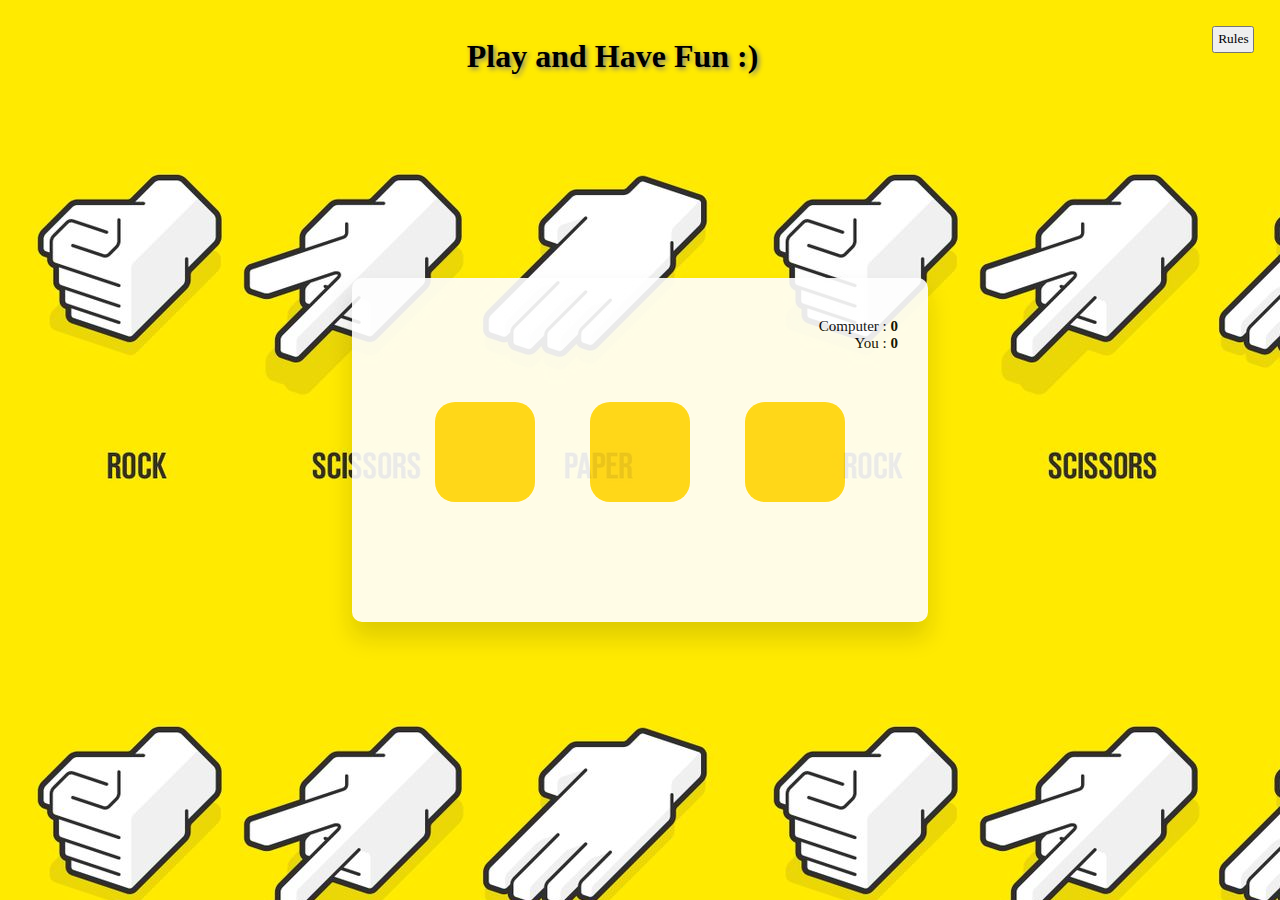
<file: index.html>
<!DOCTYPE html>
<html lang="en">
<head>
    <meta charset="UTF-8">
    <meta name="viewport" content="width=device-width, initial-scale=1.0">
    <title>Rock Paper Scissor Game</title>
    <!--Fontawesome-->
    
    <link rel="stylesheet" href="https://cdnjs.cloudflare.com/ajax/libs/font-awesome/5.5.0/css/all.min.css" integrity="sha512-QfDd74mlg8afgSqm3Vq2Q65e9b3xMhJB4GZ9OcHDVy1hZ6pqBJPWWnMsKDXM7NINoKqJANNGBuVRIpIJ5dogfA==" crossorigin="anonymous" referrerpolicy="no-referrer" />
    
    <!--Google Font-->
    <link href='https://fonts.googleapis.com/css?family=Sofia' rel='stylesheet' />
    
    
    <!--Stylesheet-->
    <link rel="stylesheet" href="style.css">
</head>
<body>
    <button class="btn btn-success" id="rules" onclick="window.location.href='details.html'"><i class="fas fa-info-circle"></i> Rules</button>
    <h1 id="greet">Play and Have Fun :)</h1>



<div class="container">
    <div class="scores">
        <p>Computer :
            <span id="computer_score">0</span>
        </p>
        <p>
            You :
            <span id="user_score">0</span>
        </p>
    </div>
    <div class="weapons">
        <button>
            <i class="far fa-hand-rock"></i>
        </button>
        <button>
            <i class="far fa-hand-paper"></i>
        </button>
        <button>
            <i class="far fa-hand-scissors"></i>
        </button>
    </div>
    <div class="details">
        <p id="user_choice"> </p>
        <p id="comp_choice"> </p>
        <p id="result"></p>
    </div>
</div>


<!--Script-->
<script src="script.js"></script>
</body>
</html>
</file>
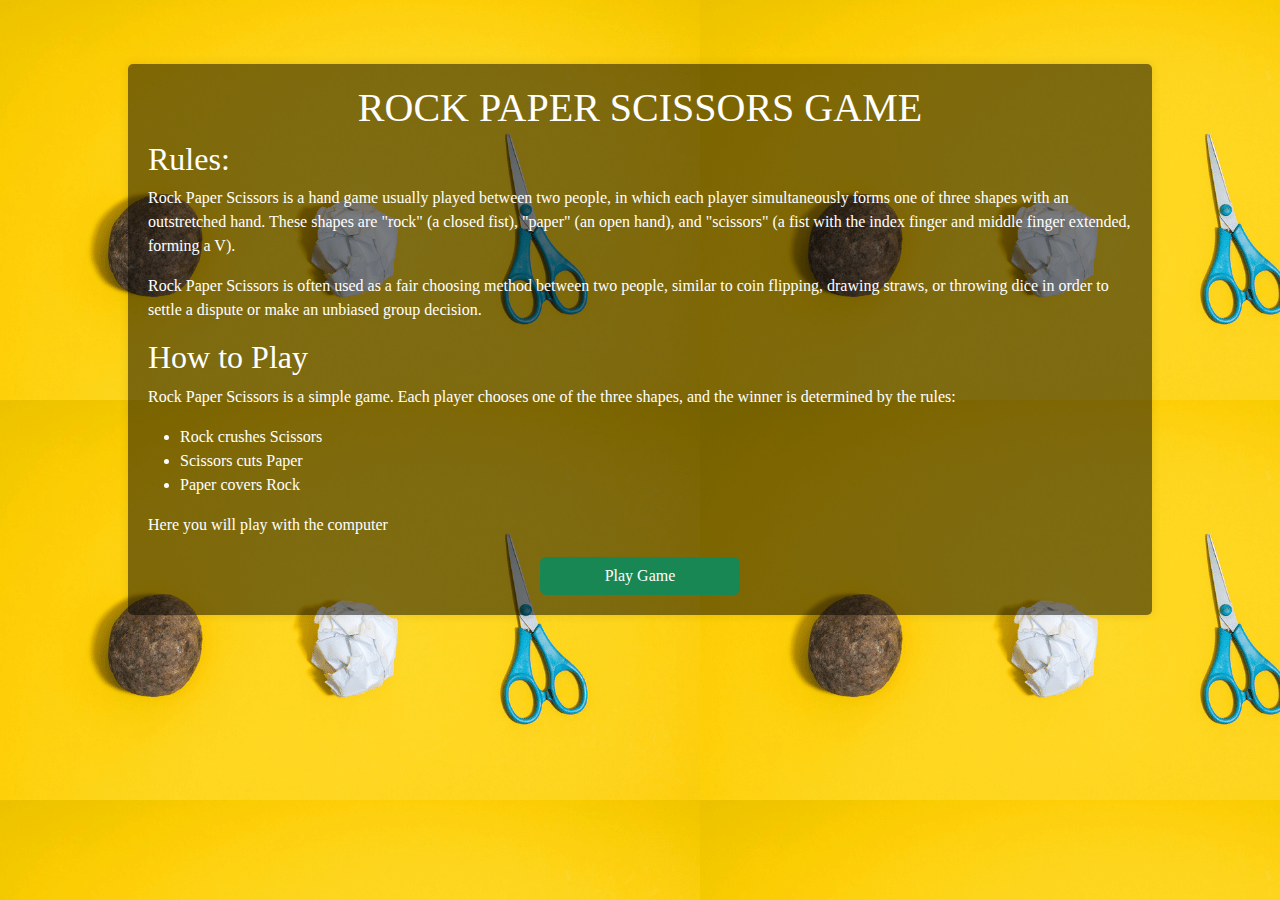
<file: details.html>
<!DOCTYPE html>
<html lang="en">
<head>
    <meta charset="UTF-8">
    <meta name="viewport" content="width=device-width, initial-scale=1.0">
    <title>Rock Paper Scissors Game</title>
    <link href="https://cdn.jsdelivr.net/npm/bootstrap@5.3.3/dist/css/bootstrap.min.css" rel="stylesheet" integrity="sha384-QWTKZyjpPEjISv5WaRU9OFeRpok6YctnYmDr5pNlyT2bRjXh0JMhjY6hW+ALEwIH" crossorigin="anonymous">
    <style>
        body {
            font-family: cursive;
            background-image: url('images/login_bg.png');
            margin: 0;
            padding: 0;
        }
        .container {
            width: 80%;
            margin-top: 5%;
            padding: 20px;
            background-color: rgba(0,0,0,0.5);
            border-radius: 5px;
            box-shadow: 0 0 10px rgba(0, 0, 0, 0.1);
            color: white;
        }
        h1 {
            text-align: center;
        }
        #play{
            margin-top: 20px;
            display: block;
            margin-left: auto;
            margin-right: auto; 
            width: 200px;           
        }
    </style>
</head>
<body>
    <div class="container">
        <div class="content">

            <h1>ROCK PAPER SCISSORS GAME</h1>
            <h2>Rules:</h2>
            <p>Rock Paper Scissors is a hand game usually played between two people, in which each player simultaneously forms one of three shapes with an outstretched hand. These shapes are "rock" (a closed fist), "paper" (an open hand), and "scissors" (a fist with the index finger and middle finger extended, forming a V).</p>
            <p>Rock Paper Scissors is often used as a fair choosing method between two people, similar to coin flipping, drawing straws, or throwing dice in order to settle a dispute or make an unbiased group decision.</p>
            <h2>How to Play</h2>
            <p>Rock Paper Scissors is a simple game. Each player chooses one of the three shapes, and the winner is determined by the rules:</p>
            <ul>
                <li>Rock crushes Scissors</li>
                <li>Scissors cuts Paper</li>
                <li>Paper covers Rock</li>
            </ul>
            <p>Here you will play with the computer</p>

            <button class="btn btn-success" id="play" onclick="window.location.href='index.html'">Play Game</button>
        </div>
    
    </div>
</body>
</html>
</file>
<file: style.css>
*,
*:before,
*:after{
    padding: 0;
    margin: 0;
    box-sizing: border-box;
}
body{
    height: 100vh;
    /* background: linear-gradient(
        135deg,
        #ffcf1b,
        #ff8b1b
    ); */
    background-image: url('images/bg_1.jpg');
}

#greet{
    text-align: center;
    padding: 3%;
    font-family: cursive;
    text-shadow: grey 2px 2px 5px;
}
#rules{
    float: right;
    font-family: cursive;
    padding: 0.3%;
    margin: 2%;
    
}
.container{
    width: 45%;
    min-width: 500px;
    background-color: #ffffff;
    opacity: 0.9;
    padding: 40px 30px;
    position: absolute;
    transform: translate(-50%,-50%);
    top: 50%;
    left: 50%;
    border-radius: 10px;
    box-shadow: 0 15px 25px rgba(0,0,0,0.15);
}
.scores{
    margin-bottom: 50px;
    text-align: right;
}
.weapons{
    width: 90%;
    margin: auto;
    display: flex;
    justify-content: space-around;
}
.weapons button{
    background-color: #ffd51b;
    color: #000000;
    border: none;
    font-size: 50px;
    height: 100px;
    width: 100px;
    border-radius: 20%;
    outline: none;
    cursor: pointer;
}

.weapons button:hover{
    transform: scale(110%);
    background-color: orange;
    box-shadow: black 1px 1px 7px 3px;
    transition-duration: 0.3s;
}

.details{
    margin-top: 30px;
    text-align: center;
}
.scores,.details{
    font-family:cursive;
    font-weight: 400;
    font-size: 15px;
}
#result{
    width: 180px;
    padding: 10px 0;
    margin: 30px auto;
    font-weight: 600;
    letter-spacing: 0.5px;
}
#user_choice,
#computer_choice{
    font-weight: 400;
    margin-bottom: 10px;
}
span{
    font-weight: 600;
}
</file>
